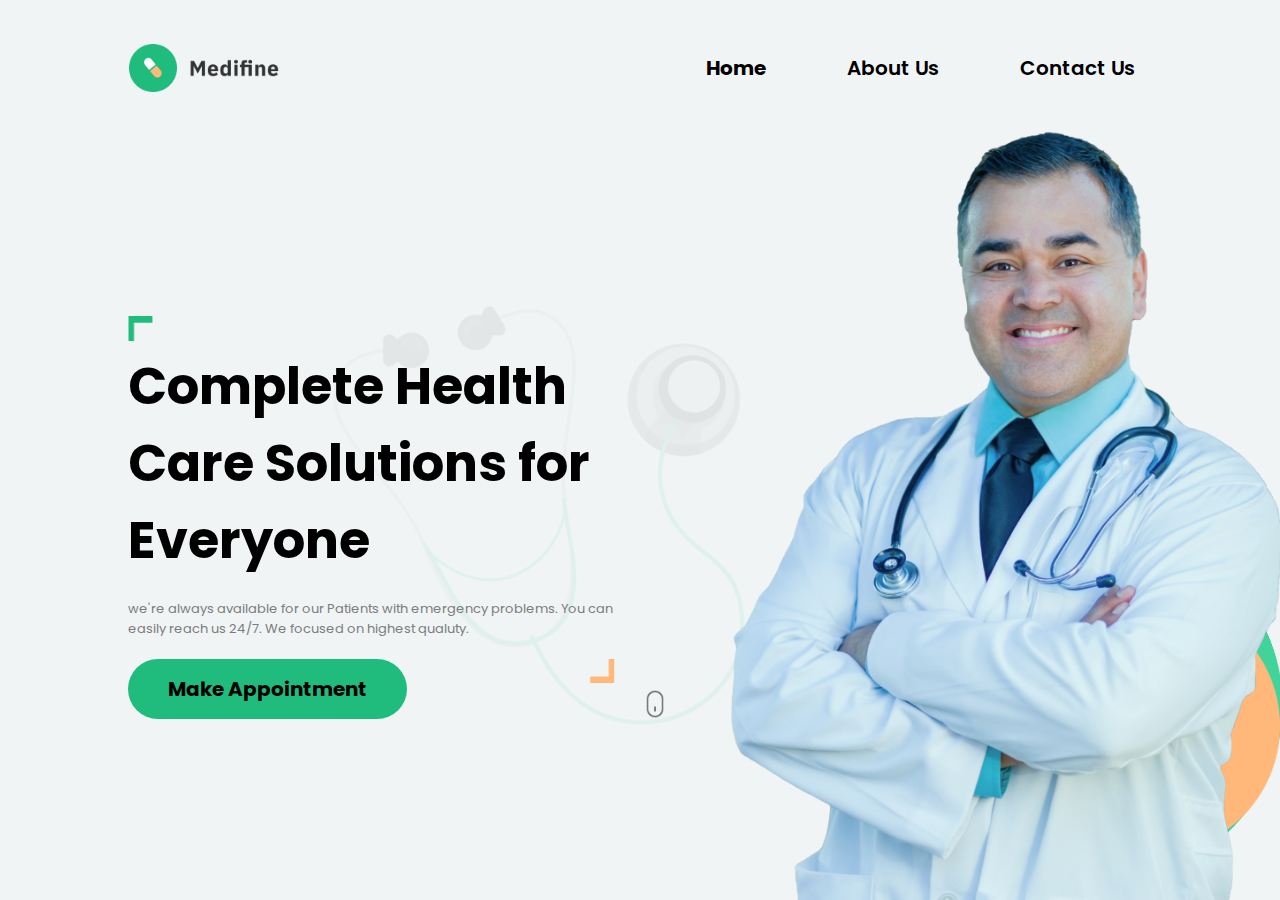
<file: 11 Feb Project/Multi page Website/Index.html>
<!DOCTYPE html>
<html lang="en">

<head>
    <meta charset="UTF-8">
    <meta http-equiv="X-UA-Compatible" content="IE=edge">
    <meta name="viewport" content="width=device-width, initial-scale=1.0">
    <title>Medifine Care</title>

    <!-- adding the goolgle font -->
    <link rel="preconnect" href="https://fonts.googleapis.com">
    <link rel="preconnect" href="https://fonts.gstatic.com" crossorigin>
    <link href="https://fonts.googleapis.com/css2?family=Poppins:wght@100;200;300;400;500;600;700;800;900&display=swap"
        rel="stylesheet">

    <!-- adding CSS file -->

    <link rel="stylesheet" href="./style.css">
</head>

<body>
    <!-- creating the navigation menu -->

    <nav>
        <img src="./Images/logo.png" alt="logo">
        <a href="/"></a>

        <ul>
            <li><a href="/">Home</a></li>
            <li><a href="./About/about.html">About Us</a></li>
            <li><a href="./Contact/contact.html">Contact Us</a></li>
        </ul>
    </nav>
    <!-- creating the main section-->
    <main>

        <!-- creating the left section  -->

        <section class="leftsection">
            <img src="./Images/topAngle.png" alt="topAngleImage" class="topangle">
            <h1>Complete Health Care Solutions for Everyone</h1>
            <p>
                we're always available for our Patients with emergency problems. You can easily reach us 24/7. We
                focused on highest qualuty.
            </p>

            <img src="./Images/bottomAngle.png" alt="bottomangle" class="bottomangle">

            <img src="./Images/stethoscope.png" alt="stethoscope" class="stethoscope">

            <button> <a href="">Make Appointment</a> </button>

            <img src="./Images/mouse.png" alt="mouse img" class="mouse">

        </section>

        <!-- creating the right section -->

        <secion class="rightsection">
            <img src="./Images/greenBox.png" alt="greenBox" class="greenbox">
            <img src="./Images/yellowBox.png" alt="yellowBox" class="yellowbox">
            <img src="./Images/doctor.png" alt="doctot-img" class="doctor">
        </secion>
    </main>
</body>
</html>
</file>
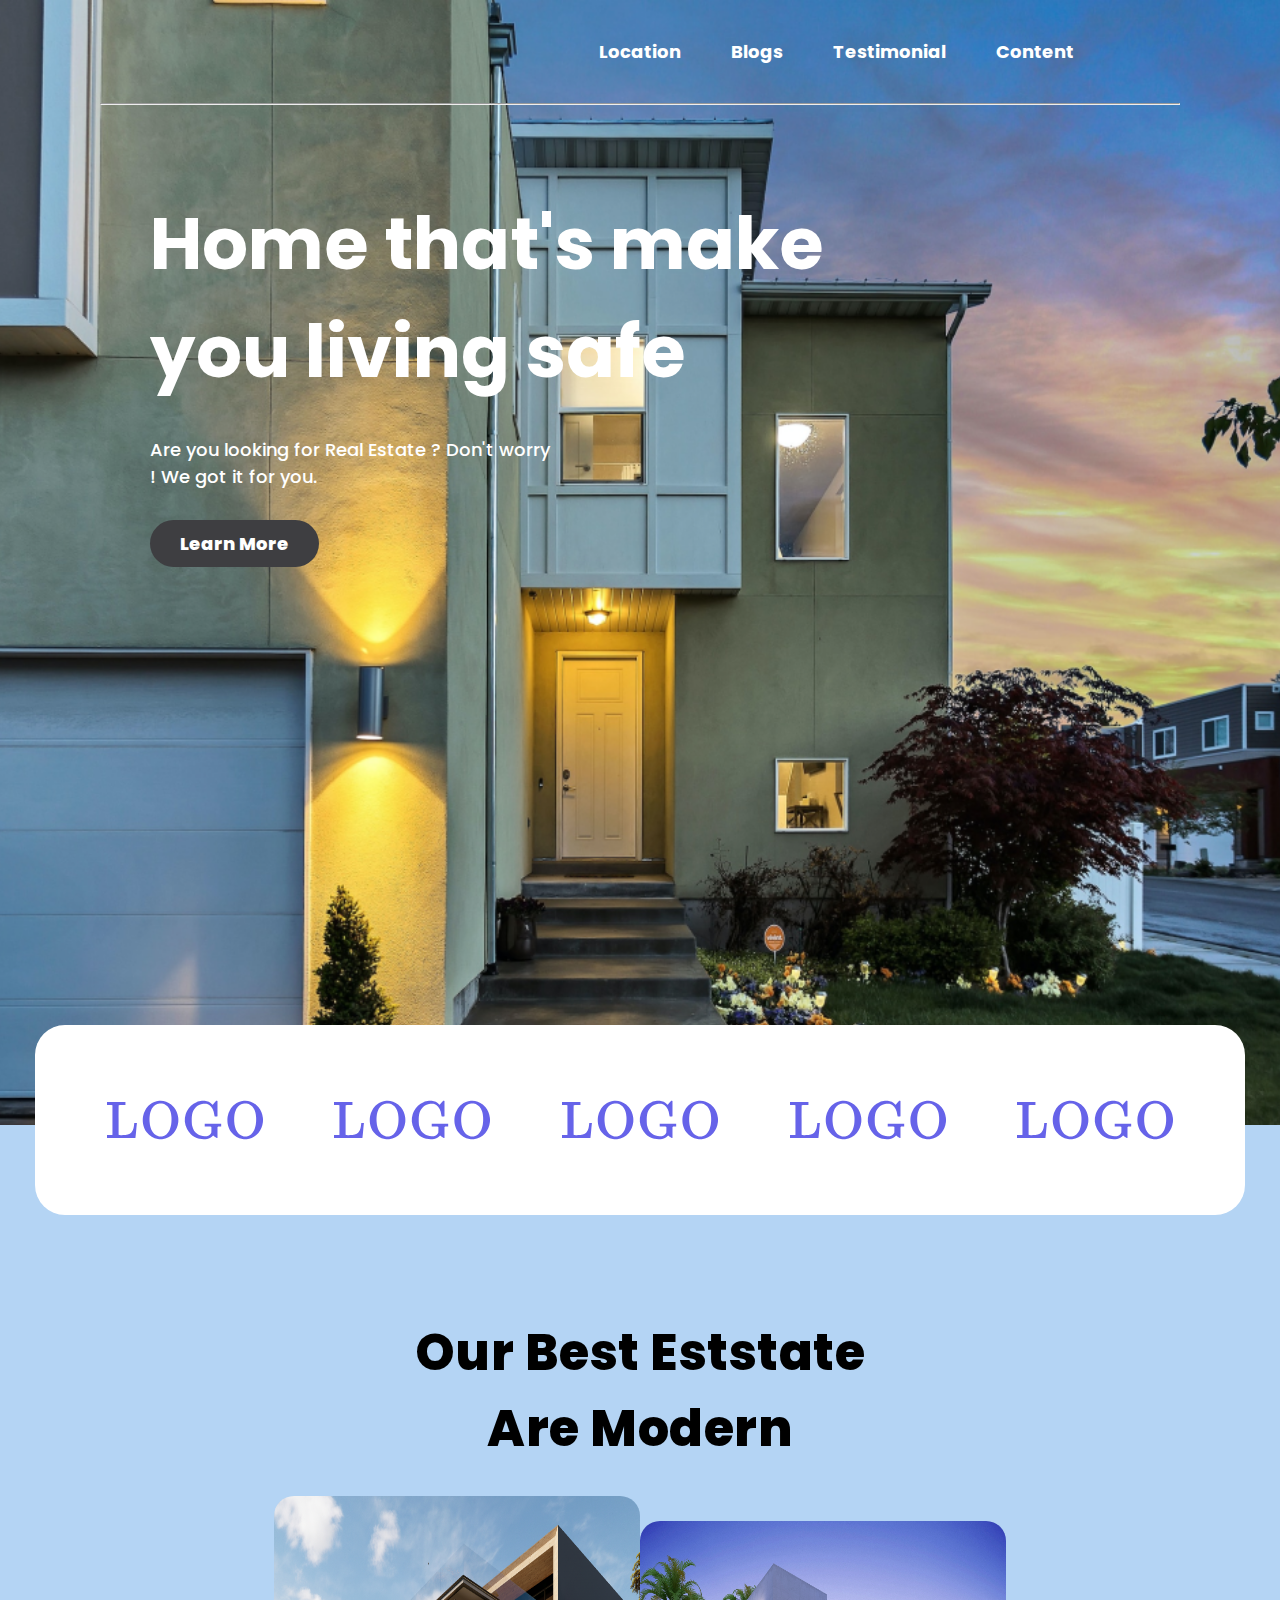
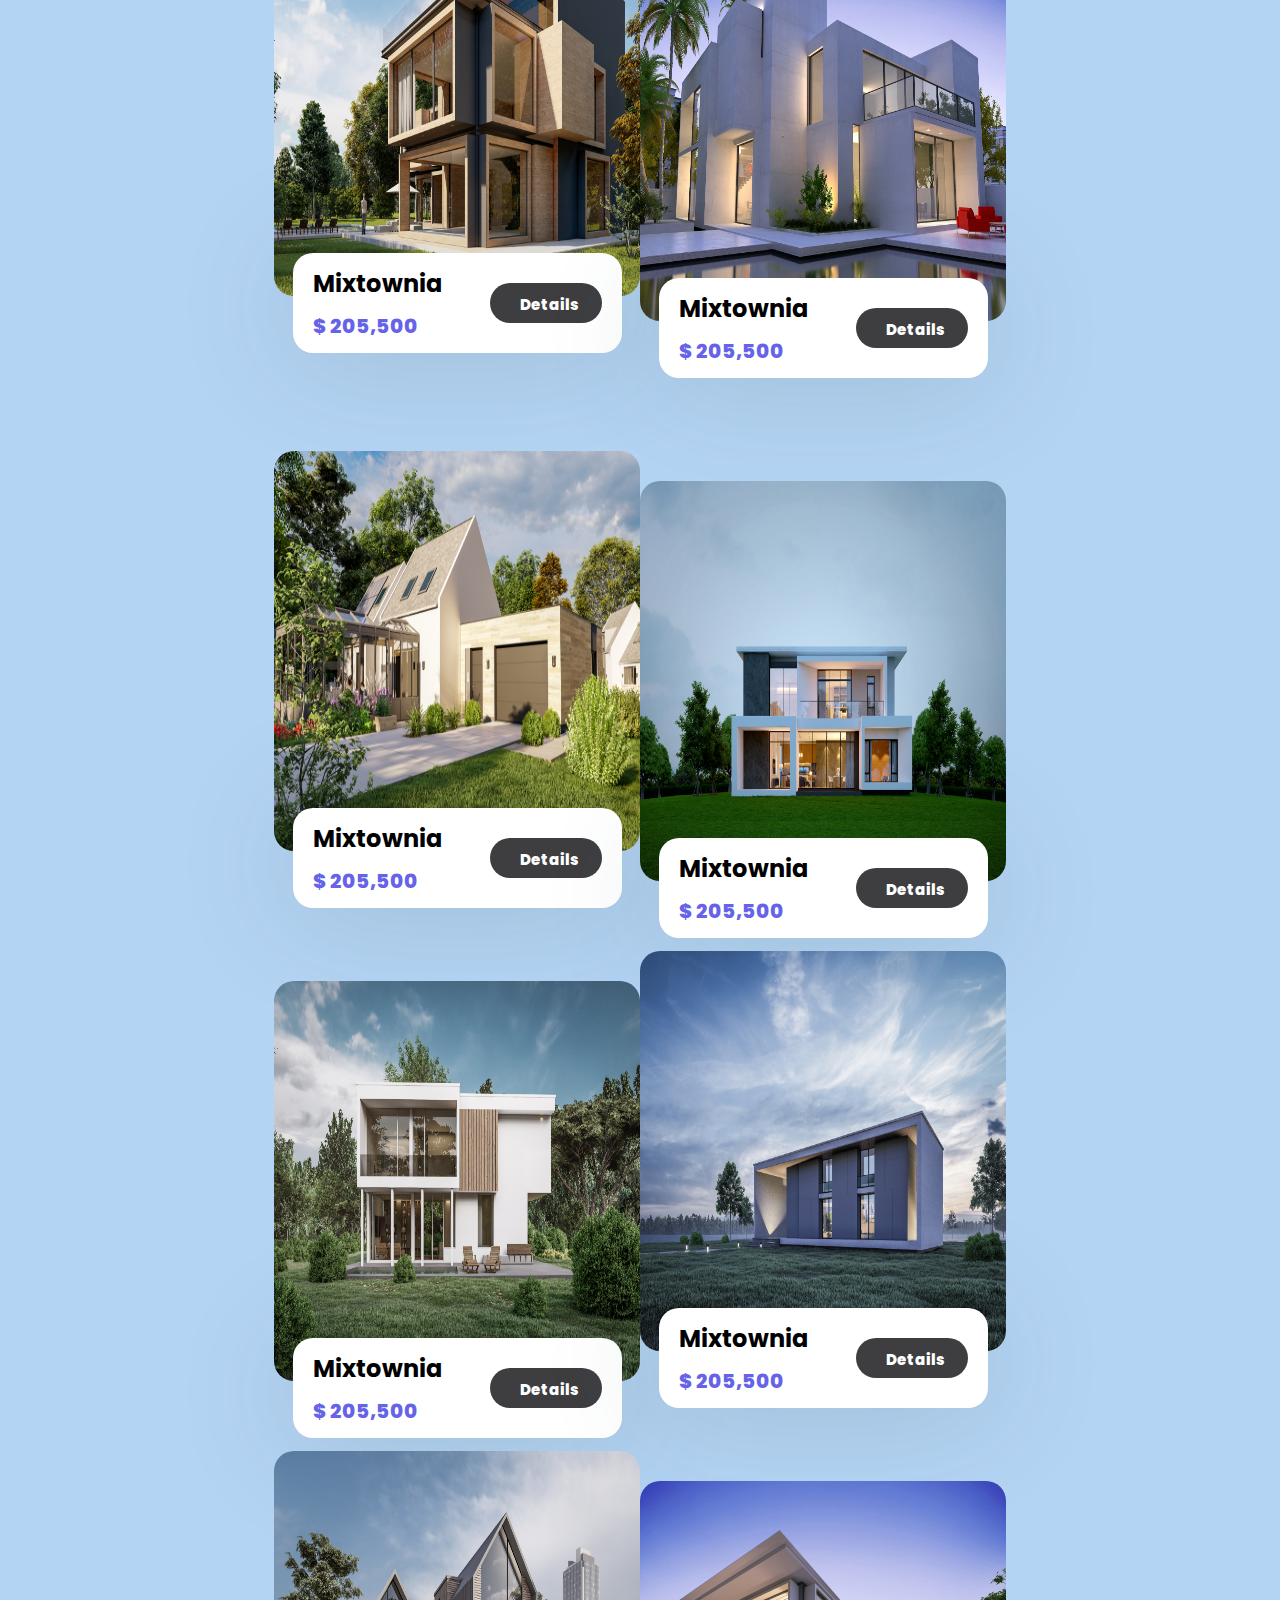
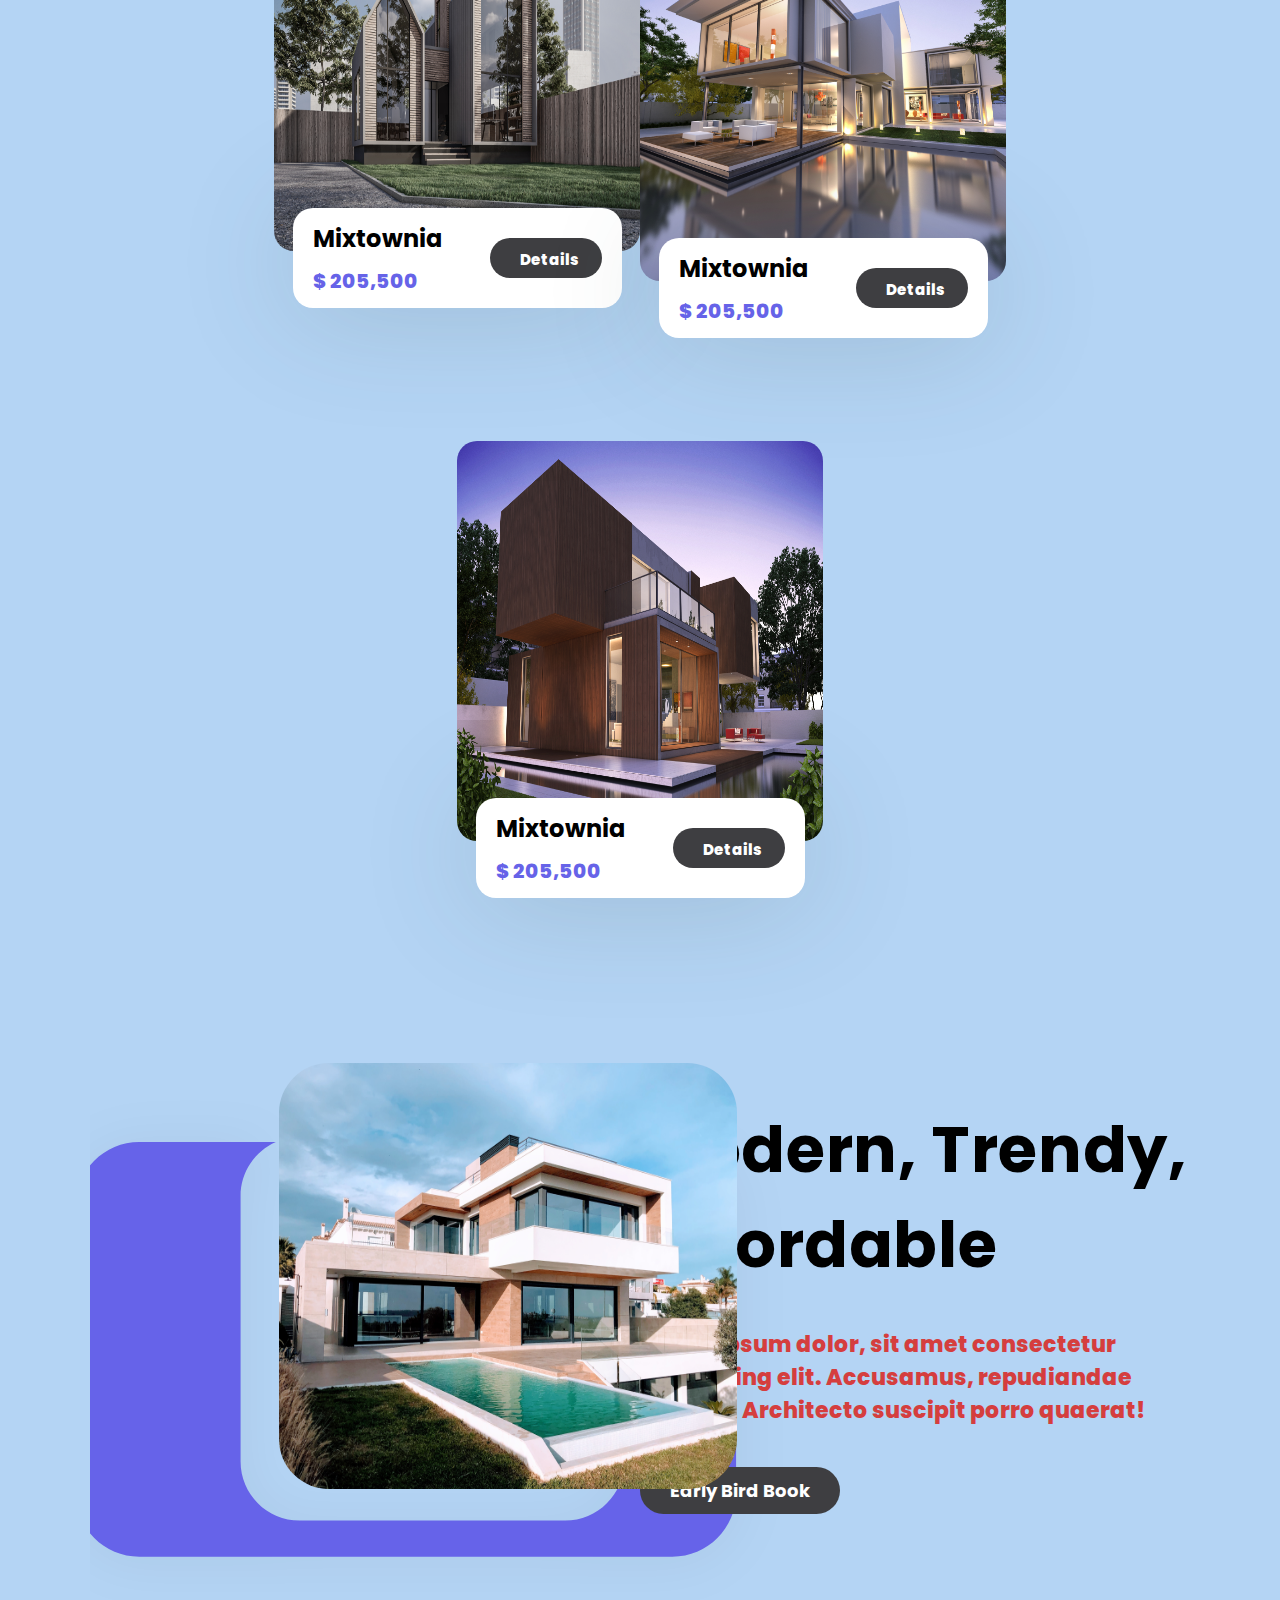
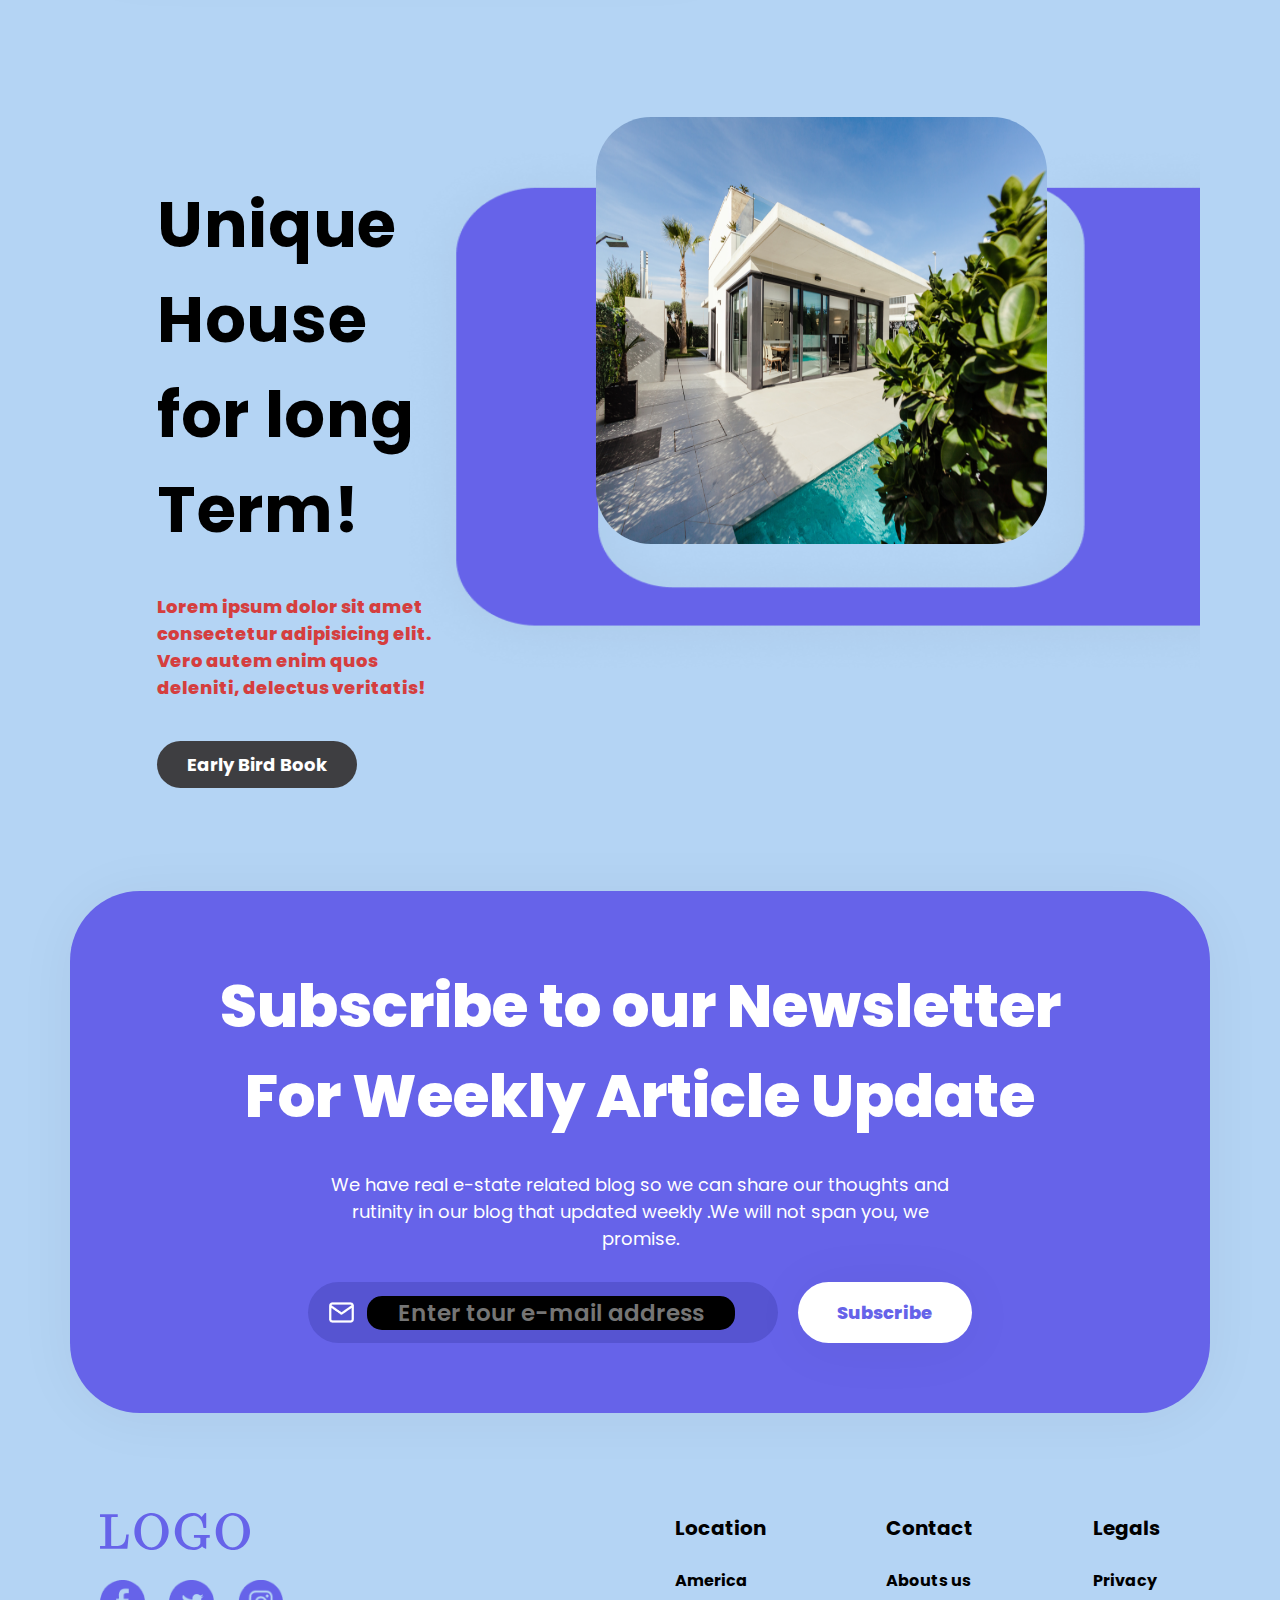
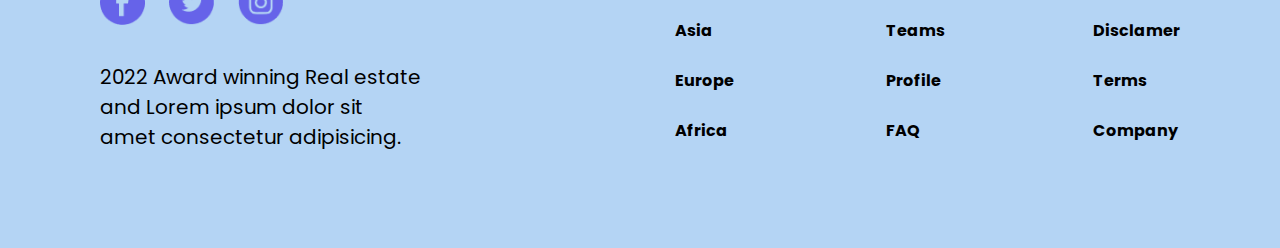
<file: 11 Feb Project/Real Estate Project 2/index.html>
<!DOCTYPE html>
<html lang="en">

<head>
    <meta charset="UTF-8">
    <meta http-equiv="X-UA-Compatible" content="IE=edge">
    <meta name="viewport" content="width=device-width, initial-scale=1.0">
    <title>Real Estate</title>

    <!-- adding font family to the code -->

    <link rel="preconnect" href="https://fonts.googleapis.com">
    <link rel="preconnect" href="https://fonts.gstatic.com" crossorigin>
    <link href="https://fonts.googleapis.com/css2?family=Poppins:wght@100;200;300;400;500;600;700;800;900&display=swap"
        rel="stylesheet">

    <!-- adding style file to the code  -->

    <link rel="stylesheet" href="./Styles/style.css">
</head>

<body>
    <header>
        <nav>
            <ul>
                <li><a href="#">Location</a></li>
                <li><a href="#">Blogs</a></li>
                <li><a href="#">Testimonial</a></li>
                <li><a href="#">Content</a></li>
            </ul>
        </nav>
        <hr>

        <div>
            <h1>
                Home that's make <br>
                you living safe
            </h1>

            <p>Are you looking for Real Estate ? Don't worry ! We got it for you. </p>

            <button>Learn More</button>
        </div>
    </header>


    <!-- Creating multiple logo section -->
    <section class="my-logos">
        <img src="./Assets/Icons/logo.png.svg" alt="named logo">
        <img src="./Assets/Icons/logo.png.svg" alt="named logo">
        <img src="./Assets/Icons/logo.png.svg" alt="named logo">
        <img src="./Assets/Icons/logo.png.svg" alt="named logo">
        <img src="./Assets/Icons/logo.png.svg" alt="named logo">
    </section>

    <!-- creating multiple section showcasing realstate properties -->

    <section class="cards-wrapper-section">
        <h1>Our Best Eststate
            <br> Are Modern
        </h1>

        <!-- creating a main div section to wrap all properties card -->

        <div class="cards-wrapper">

            <div class="card">
                <img src="./Assets/Images/cardImage1.png" alt="cardImage1">

                <!-- for displaying property details -->

                <div class="card-box">
                    <!-- displaying the price and property name -->
                    <div>
                        <h3>Mixtownia</h3>
                        <p>$ 205,500 </p>
                    </div>
                    <!-- button for more details -->

                    <button>Details</button>
                </div>
            </div>
            <div class="card">
                <img src="./Assets/Images/cardImage2.png" alt="cardImage2">

                <!-- for displaying property details -->

                <div class="card-box">
                    <!-- displaying the price and property name -->
                    <div>
                        <h3>Mixtownia</h3>
                        <p>$ 205,500 </p>
                    </div>
                    <!-- button for more details -->

                    <button>Details</button>
                </div>
            </div>
            <div class="card">
                <img src="./Assets/Images/cardImage3.png" alt="cardImage3">

                <!-- for displaying property details -->

                <div class="card-box">
                    <!-- displaying the price and property name -->
                    <div>
                        <h3>Mixtownia</h3>
                        <p>$ 205,500 </p>
                    </div>
                    <!-- button for more details -->

                    <button>Details</button>
                </div>
            </div>
            <div class="card">
                <img src="./Assets/Images/cardImage4.png" alt="cardImage4">

                <!-- for displaying property details -->

                <div class="card-box">
                    <!-- displaying the price and property name -->
                    <div>
                        <h3>Mixtownia</h3>
                        <p>$ 205,500 </p>
                    </div>
                    <!-- button for more details -->

                    <button>Details</button>
                </div>
            </div>
            <div class="card">
                <img src="./Assets/Images/cardImage5.png" alt="cardImage5">

                <!-- for displaying property details -->

                <div class="card-box">
                    <!-- displaying the price and property name -->
                    <div>
                        <h3>Mixtownia</h3>
                        <p>$ 205,500 </p>
                    </div>
                    <!-- button for more details -->

                    <button>Details</button>
                </div>
            </div>
            <div class="card">
                <img src="./Assets/Images/cardImage6.png" alt="cardImage6">

                <!-- for displaying property details -->

                <div class="card-box">
                    <!-- displaying the price and property name -->
                    <div>
                        <h3>Mixtownia</h3>
                        <p>$ 205,500 </p>
                    </div>
                    <!-- button for more details -->

                    <button>Details</button>
                </div>
            </div>
            <div class="card">
                <img src="./Assets/Images/cardImage7.png" alt="cardImage7">

                <!-- for displaying property details -->

                <div class="card-box">
                    <!-- displaying the price and property name -->
                    <div>
                        <h3>Mixtownia</h3>
                        <p>$ 205,500 </p>
                    </div>
                    <!-- button for more details -->

                    <button>Details</button>
                </div>
            </div>
            <div class="card">
                <img src="./Assets/Images/cardImage8.png" alt="cardImage8">

                <!-- for displaying property details -->

                <div class="card-box">
                    <!-- displaying the price and property name -->
                    <div>
                        <h3>Mixtownia</h3>
                        <p>$ 205,500 </p>
                    </div>
                    <!-- button for more details -->

                    <button>Details</button>
                </div>
            </div>
            <div class="card">
                <img src="./Assets/Images/cardImage9.png" alt="cardImage9">

                <!-- for displaying property details -->

                <div class="card-box">
                    <!-- displaying the price and property name -->
                    <div>
                        <h3>Mixtownia</h3>
                        <p>$ 205,500 </p>
                    </div>
                    <!-- button for more details -->

                    <button>Details</button>
                </div>
            </div>
        </div>
    </section>

    <!-- creating section for more feature  -->

    <section class="features-section first-feature-section">

        <!-- displaying th images -->

        <div>
            <img src="./Assets/Icons/featureImageBg1.svg" alt="image background">
            <img src="./Assets/Images/featuresImage1.png" alt="feature image 1">
        </div>

        <!--  for displaying the written content -->

        <div>
            <h1>Modern, Trendy, Affordable</h1>

            <p>Lorem ipsum dolor, sit amet consectetur adipisicing elit. Accusamus, repudiandae beatae? Architecto
                suscipit porro quaerat!</p>

            <button>Early Bird Book</button>
        </div>
    </section>

        <!-- section for displaying the second feature -->

        <section class="features-section second-feature-section">

            
            <!-- displaying the written content -->
            
            <div>
                <h1>Unique House for long Term!</h1>
                <p>Lorem ipsum dolor sit amet consectetur adipisicing elit. Vero autem enim quos deleniti, delectus veritatis!</p>
                
            <button>Early Bird Book</button>
        </div>

        <!-- displaying the images  -->

        <div>
            <img src="./Assets/Icons/featureImageBg2.png" alt="image background">
            <img src="./Assets/Images/featuresImage2.png" alt="feature image 2">
        </div>
    </section>

    <!-- section for crating the newsletter -->

    <section class="newsletter">
        <h1>Subscribe to our Newsletter <br>
            For Weekly Article Update</h1>
        <p>
            We have real e-state related blog so we can
            share our thoughts and rutinity in our blog that updated weekly .We will not span you, we promise.
        </p>

        <!-- for taking users email -->

        <form>
            <div>
                <img src="./Assets/Icons/mail.png" alt="mail">
                <input type="text" placeholder="Enter tour e-mail address">
            </div>
            <button>Subscribe</button>
        </form>
    </section>

    <!-- creating the fotter area -->

    <footer>
        <div>
            <img src="./Assets/Icons/logo.png.svg" alt="logo">

            <!-- social media icons -->

            <div>
                <img src="./Assets/Icons/facebook.png" alt="facebook icon">
                <img src="./Assets/Icons/twitter.png" alt="twitter icon">
                <img src="./Assets/Icons/instagram.png" alt="instagram icon">
            </div>

            <p>
                2022 Award winning Real estate and Lorem ipsum dolor sit amet consectetur adipisicing.
            </p>
        </div>

        <!-- for all different pages links -->

        <div class="footer-links">
            <div class="footer-links-content">
                <ul>
                    <li><a href="#"></a>Location</li>
                    <li><a href="#"></a>America</li>
                    <li><a href="#"></a>Asia</li>
                    <li><a href="#"></a>Europe</li>
                    <li><a href="#"></a>Africa</li>
                </ul>
            </div>

            <div class="footer-links-content">
                <ul>
                    <li><a href="#"></a>Contact</li>
                    <li><a href="#"></a>Abouts us</li>
                    <li><a href="#"></a>Teams</li>
                    <li><a href="#"></a>Profile</li>
                    <li><a href="#"></a>FAQ</li>
                </ul>
            </div>

            <div class="footer-links-content">
                <ul>
                    <li><a href="#"></a>Legals</li>
                    <li><a href="#"></a>Privacy</li>
                    <li><a href="#"></a>Disclamer</li>
                    <li><a href="#"></a>Terms</li>
                    <li><a href="#"></a>Company</li>
                </ul>
            </div>
        </div>
    </footer>
</body>
</html>
</file>
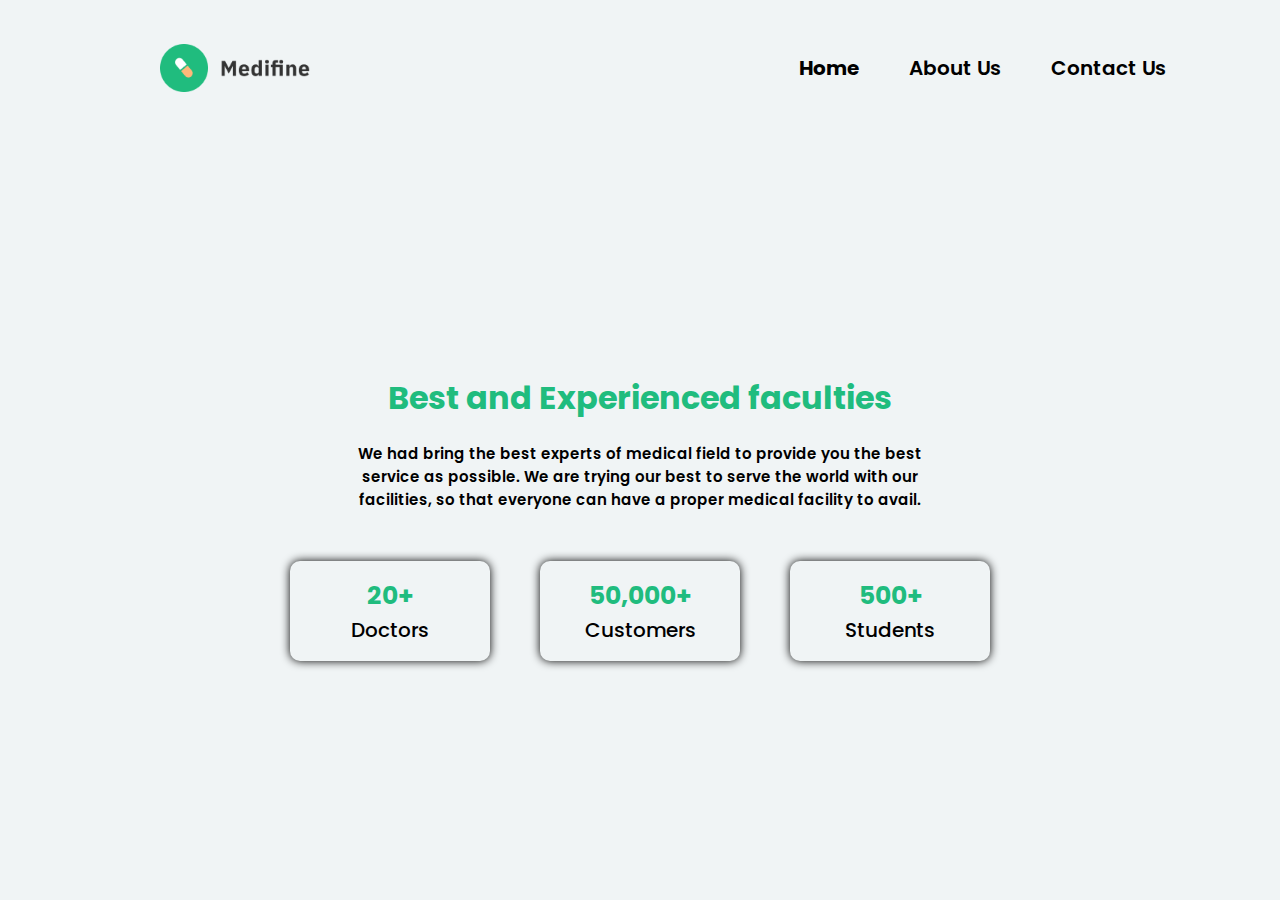
<file: 11 Feb Project/Multi page Website/About/about.html>
<!DOCTYPE html>
<html lang="en">
<head>
    <meta charset="UTF-8">
    <meta http-equiv="X-UA-Compatible" content="IE=edge">
    <meta name="viewport" content="width=device-width, initial-scale=1.0">
    <title>Medifine Care</title>
    <!-- adding google fonts -->

    <link rel="preconnect" href="https://fonts.googleapis.com">
<link rel="preconnect" href="https://fonts.gstatic.com" crossorigin>
<link href="https://fonts.googleapis.com/css2?family=Poppins:wght@100;200;300;400;500;600;700;800;900&display=swap" rel="stylesheet">


<!-- adding CSS file -->

<link rel="stylesheet" href="./about.css">
</head>
<body>

    <!-- creating the navigation menu -->

    <nav>
        <img src="./logo.png" alt="logo">
        

        <ul>
            <li><a href="/Index.html">Home</a></li>
            <li><a href="./about.html">About Us</a></li>
            <li><a href="/Contact/contact.html">Contact Us</a></li>
        </ul>
    </nav>

    <!-- creating th main section -->
    <main>
        <!-- adding some information about hsotipal -->

        <div class="hospitaldescription">
            <h1>Best and Experienced faculties</h1>
            <p>
                We had bring the best experts of medical field to provide you the 
                best service as possible. We are trying our best to serve the world with
                our facilities, so that everyone can have a proper medical facility to
                avail.
            </p>
        </div>

        <!-- some of the achievement  by hospital-->

        <div class="achievement">
            <div class="achievementcard">
                <span>20+</span>
                <p>Doctors</p>
            </div>

            <div class="achievementcard">
                <span>50,000+</span>
                <p>Customers</p>
            </div>
            <div class="achievementcard">
                <span>500+</span>
                <p>Students</p>
            </div>
        </div>
    </main>   
</body>
</html>
</file>
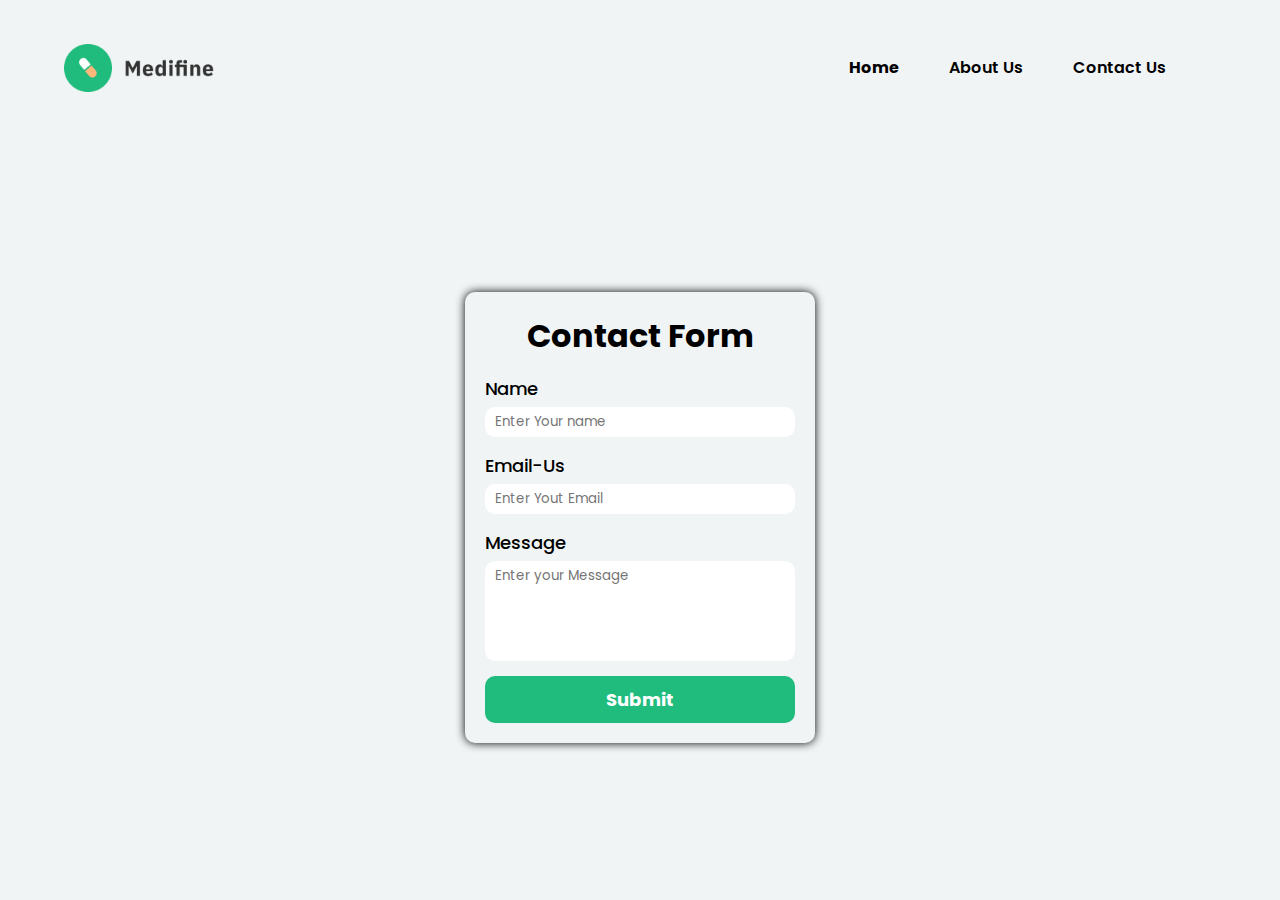
<file: 11 Feb Project/Multi page Website/Contact/contact.html>
<!DOCTYPE html>
<html lang="en">
<head>
    <meta charset="UTF-8">
    <meta http-equiv="X-UA-Compatible" content="IE=edge">
    <meta name="viewport" content="width=device-width, initial-scale=1.0">
    <title>Medifine Care</title>


    <!-- adding css file -->

    <link rel="stylesheet" href="./contact.css">

    <!-- adding the font style -->

    <link rel="preconnect" href="https://fonts.googleapis.com">
<link rel="preconnect" href="https://fonts.gstatic.com" crossorigin>
<link href="https://fonts.googleapis.com/css2?family=Poppins:wght@100;200;300;400;500;600;700;800;900&display=swap" rel="stylesheet">
</head>
<body>
    <!-- creating the navigation menu -->

    <nav>
        <img src="./logo.png" alt=" logo ">
        <a href="/"></a>
        <ul>
            <li><a href="/Index.html">Home</a></li>
            <li><a href="/About/about.html">About Us</a></li>
            <li><a href="./contact.html">Contact Us</a></li>
        </ul>
    </nav>

    <!-- creating the main section -->

    <main>

        <!-- creating the contact form -->

        <form>
            <h1>Contact Form </h1>

            <div>
                <label >Name</label>
                <input type="text" placeholder="Enter Your name">
            </div>

            <div>
                <label >Email-Us</label>
                <input type="text" placeholder="Enter Yout Email">
            </div>
            <div>
                <label>Message</label>
                <textarea placeholder="Enter your Message"></textarea>
            </div>
            <button>Submit</button>
        </form>
    </main>
</body>
</html>
</file>
<file: 11 Feb Project/Multi page Website/style.css>
/* making the css default */

* {
    margin: 0;
    padding: 0;
    outline: 0;
    box-sizing: border-box;
    font-family: 'Poppins', sans-serif;

}

body {
    max-width: 1440px;
    background-color: #f0f4f5;
    margin: auto;
    overflow: hidden;
}

/* desigining the nav baar */

nav {
    height: 15vh;
    display: flex;
    align-items: center;
    justify-content: space-between;
    padding: 0 5%;
}

/* designing the logo */

nav img {
    width: 150px;
    margin-left: 65px;
}

/* designing the menu links */

nav ul {
    display: flex;
    align-items: center;
}

nav ul li {
    list-style: none;
    margin-right: 81px;
    font-weight: 600;
   font-size: 20px;
}

nav ul li:first-child {
    font-weight: 700;
    color: #20bc7e;
}

a {
    text-decoration: none;
    color: black;
}

/* designing the main setion */

main {
    display: flex;
    align-items: center;
    justify-content: center;
    height: 85vh;

}

main section {
    width: 40%;
}

.leftsection{
    margin-left: -40%;
    position: relative;
}

.topangle{
    width: 25px;


}

.leftsection h1{
    
    font-size: 51px;
}

.leftsection p {

    color: #7c7c7c;
    font-size: 13px;
    margin: 20px 0;
}

.bottomangle {
    width: 25px;
    position: absolute;
    right: 25px;


}

.stethoscope {
    position: absolute;
    width: 92%;
    top: -35px;
    right: -140px;
    z-index: -1;

}

.mouse {
    position: absolute;
    right: -30px;
    bottom: 0;
    width: 30px;
}

.leftsection button {
    color: white;
    border: none;
    padding: 15px 40px;
    border-radius: 40px;
    background-color: #20bc7e;
    font-size: 20px;
    font-weight: 700;
}

/* designing the right section */

.greenbox , 
.yellowbox {
    position: absolute;
    right: 0;
}

.greenbox {
    width: 27%;
    bottom: 20px;
}

.yellowbox {
    width: 20%;
    bottom: 46px;

}

.doctor {
    position: absolute;
    right: 0;
    bottom: 0;
    height:90%;
}
</file>
<file: 11 Feb Project/Real Estate Project 2/Styles/style.css>
*{
    margin: 0;
    padding: 0;
    box-sizing: border-box;
    font-family: 'Poppins', sans-serif;
    background-color: transparent;
}



/* removing default CSS */

li{
    list-style: none;
    font-weight: 700;
}

a{
    text-decoration: none;
}


/* creating custom design for button */

button{
    background-color: #3e3e41;
    border: none;
    border-radius: 30px;
    padding: 10px 30px;
    color: white;
    font-weight: 800;
    font-size: 18px;
}

body {
    background-color: #b4d4f4;
}

header{
    background-image:
     /* linear-gradient(rgba (0 , 0, 0, 0.5) ,
    rgba (0,0,0,0.5)), */
     url(./mainBackground.png);
    background-position: center;
    background-repeat: no-repeat;
    background-size:cover;
    height: 125vh;
    position: relative;
}

/* desigining navigation  menu*/
nav{
    display: flex;
    align-items: center;
    justify-content: center;
    padding: 25px 0;
    justify-content: flex-end;
    padding: 38px 156px;
}

nav img{
    height: 45px;
    width: 120px;
}

nav ul{
    display: flex;
    align-items: center;
}

nav ul li a{
    color: white;
    margin-right: 50px;
    font-size: 18px;
}

hr{
    margin: 0 100px;
}

/* displaying div inside the header */

header div {
    color: white;
    margin-left: 150px;
    margin-top: 85px;
}

header div h1{
    font-size: 72px;
    margin-bottom: 30px;
}

header div p{
    font-size: 18px;
    margin-bottom: 30px;
    font-weight: 500;
    width: 410px;
}
/* designing the multple logos page */

.my-logos{
    display: flex;
    justify-content: space-evenly;
    background-color: #fff;
    margin: 0 35px;
    height: 190px;
    align-items: center;
    border-radius: 30px;
    position: relative;
    bottom: 100px;
}

.my-logos img{
    width: 156px;
    height: 58px;
}

/* designing the wrpper section of the cards */

.cards-wrapper-section h1{
    font-weight: 800;
    font-size: 50px;
    text-align: center;
    letter-spacing: 0.01em;
}

.cards-wrapper{
    display: flex;
    flex-wrap: wrap;
    align-items: center;
    justify-content: center;
    margin-top: 50px;
    position: relative;
    margin: 4px 226px;
}

/* desiging the card image */

.card{
    flex-basis: 28%;
    display: flex;
    flex-direction: column;
    align-items: center;
    justify-content: center;
    position: relative;
}

/* giving different margin top value to position card */

.cards-wrapper div:nth-child(2){
    margin-top: 50px;
}
.cards-wrapper div:nth-child(3){
    margin-top: 100px;
}
.cards-wrapper div:nth-child(4){
    margin-top: 160px;
}
.cards-wrapper div:nth-child(5){
    margin-top: 100px;
}
.cards-wrapper div:nth-child(6){
    margin-top: 40px;
}
.cards-wrapper div:nth-child(7){
    margin-top: 40px;
}
.cards-wrapper div:nth-child(8){
    margin-top: 100px;
}
.cards-wrapper div:nth-child(9){
    margin-top: 160px;
}

.card img{
    width: 366px;
    height: 400px;
    border-radius: 20px;
}

/* designing the card box */

.card-box{
    width: 329px;
    height: 100px;
    border-radius: 20px;
    background-color: #ffffff;
    box-shadow: 0px 4px 120px rgba(58 , 86 , 78 , 0.2);
    position: absolute;
    bottom: -57px;
    padding: 15px 20px;
    display: flex;
    align-items: center;
    justify-content: space-between;
}

.card-box button{
    font-weight: 800;
    font-size: 15px;
    width: 112px;
    height: 40px;
}

.card-box div h3{
    font-weight: 700;
    font-size: 24px;
    margin-bottom: 10px;



}

.card-box div p{
    font-weight: 800;
    font-size: 20px;
    color: #6663e8;
    text-shadow: 0px 4px 60px rgba(0,0,0,0.05) ;
}

/* desigining the feature section of the website */

.features-section{
    display: flex;
    align-items: center;
    justify-content: center;
    margin-top: 250px;
}

.features-section div{
    width: 60%;
}

.first-feature-section div p{
    font-size: 22px;
    
}
.first-feature-section div:first-child img:first-child {
    position: absolute;
    left: 90px;
    z-index: -1;
    width: 760px;
    height: 524px;

}


.features-section div:first-child img:last-child{
    position: relative;
    width: 458px;
    height: 426px;
    border-radius: 50px;
    bottom: 28px;
    left: 279px;
}

/* displaying the second div of the feature box */

.features-section h1{
    font-weight: 700;
    font-size: 64px;
    letter-spacing: 0.01em;
    margin-bottom: 36px;
}

.features-section p{
    font-weight: 800;
    font-size: 18px;
    color: #d53e3e;
    margin-bottom: 40px;
    max-width: 88%;
}

.features-section button {
    font-weight: 700;
}

/* designing the second  feature section*/

.second-feature-section{
    display: flex;
    align-items: center;
    justify-content: center;
}

.second-feature-section div{
    width: 50%;

}
.second-feature-section div:last-child{
    position: relative;

}

.second-feature-section div:last-child img:first-child{
    position: absolute;
    right: 80px;
    width: 813px;
    height: 553px;
    bottom: -204px;
}
.second-feature-section div:last-child img:last-child {

    position: absolute;
    width: 451px;
    height: 427px;
    border-radius: 55px;
    right: 233px;
    bottom: -61px;
}

.second-feature-section div:first-child{
    padding: 3px  157px;

}

.second-feature-section div:first-child h1{
    width: 90%;
}

/* designing the newsletter section */

.newsletter{
    margin: 100px 70px ;
    background-color: #6663e9;
    box-shadow: 0px 4px 60px rgba(0,0,0,0.05);
    border-radius: 70px;
    display: flex;
    flex-direction: column;
    align-items: center;
    justify-content: center;
    gap: 30px;
    padding: 70px 0;
    color: #ffffff;
    text-align: center;
}

.newsletter h1{

    font-weight: 800;
    font-size: 60px;

}

.newsletter p{

    font-weight: 400;
    font-size: 18px;
    width: 55%;

}

/* designing the form */

.newsletter form{
    display: flex;
    align-items: center;
    gap: 20px;
}

.newsletter form div {
    display: flex;
    align-items: center;
    gap: 12px;
    background: #5654d1;
    border-radius: 40px;
    width: 470px;
    height: 61px;
    padding: 0 20px;
}

.newsletter form input {
    background-color: black;
    border: none;
    border-radius: 15px;
    font-size: 23px;
    text-align: center;
    display: flex;
    width: 368px;
    font-weight: 600;
    color: white;
}

.newsletter form button {
    background-color: #fff;
    box-shadow: 0px 4px 60px rgba(0,0,0,0.05);
    border-radius: 40px;
    width: 174px;
    height: 61px;
    color: #6663e9;

}

/* designing the footer area */

footer {
    display: flex;
    align-items: flex-start;
    margin: 0 100px;
    justify-content: space-between;
    margin-bottom: 80px;
}

footer div:first-child{
    display: flex;
    flex-direction: column;
    gap: 30px;
}

footer div:first-child img{
    width: 150px;

}

footer div:first-child div img {
    width: 45px;
    height: 45px;
    margin-right: 20px;
}

footer div:first-child p{
    width: 323px;
    font-weight: 400;
    font-size: 20px;

}

/* designing the footer links */

.footer-links {
    display: flex;
    align-items: flex-start;
    justify-content: space-between;
    gap: 120px;
}

.footer-links-content{

    display: flex;
    flex-direction: column;
}

.footer-links-content ul li a{
    color: black;
}

.footer-links-content ul li:first-child{
    font-weight: 700;
    font-size: 20px;

}

.footer-links-content ul li{
    margin-bottom: 25px;

}
</file>
<file: 11 Feb Project/Multi page Website/About/about.css>
/* MAKING CSS DEFAULT
 */
 *{
    margin: 0;
    padding: 0;
    outline: 0;
    box-sizing: border-box;
    font-family: 'Poppins', sans-serif;

 }

 body {
    max-width: 1440px;
    background-color: #f0f4f5;
    overflow: hidden;
    margin: auto;
 }

 /* designing the navigation menu */

 nav {
    height: 15vh;
    display: flex;
    align-items: center;
    justify-content: center;
    padding: 0 5%;
 }

 /* designing the  logo*/

 nav img {
    width: 150px;
    margin: auto;
    margin-left: 96px;
 }

 /* designing the navigaion menu links */

 nav  ul {
    display: flex;
    align-items: center;
 }

 nav ul li {
    list-style: none;
    margin-right: 50px;
    font-weight: 600;
    font-size: 20px;
 }

 nav ul li:first-child {
    font-weight: 700;
    color: #20bc7e;
 }

 a {
    text-decoration: none;
    color: black;
 }

 /* designing the main section */

 main {
    height: 85vh;
    display: flex;
    flex-direction: column;
    align-items: center;
    justify-content: center;
    padding:  0 5%;
 }

 .hospitaldescription{

    width: 50%;
    text-align: center;

 }

 .hospitaldescription h1 {
    margin-bottom: 20px;
    color: #20bc7e;
 }

 .hospitaldescription p {
    font-size: 15px;
    font-weight: 600;
 }

 /* designing the achievementt card */

 .achievement {
    display: flex;
    align-items: center;
    gap: 50px ;
    margin-top: 50px;
 }

 .achievementcard {
    display: flex;
    align-items: center;
    justify-content: center;
    flex-direction: column;
    width: 200px;
    height: 100px;
    border-radius: 10px;
    box-shadow: 0 0 10px black;
  
 }

 .achievementcard p {
    font-size: 20px;
    font-weight: 500;
 }

 .achievementcard span {
    font-size: 25px;
    font-weight: 700;
    color: #20bc7e;
 }
</file>
<file: 11 Feb Project/Multi page Website/Contact/contact.css>
/* reseting the css */

* {
    margin: 0;
    padding: 0 ;
    outline: 0;
    box-sizing: border-box;
    font-family: 'Poppins', sans-serif;
}

body {
    max-width: 1440px;
    background-color: #f0f4f5;
    overflow: hidden;
    margin: auto;
}

/* designing the navigation section */

nav {
    height: 15vh;
    display: flex;
    align-items: center;
    justify-content: space-between;
    padding: 0 5%;
}

/* desiginig the logo  */

nav img {
    width: 150px ;
}

/* designing the menu lnks */

nav ul {
    display: flex;
    align-items: center;
}


nav ul li {
    list-style: none ;
    margin-right :50px;
    font-weight: 600;

}

nav ul li:first-child {
    font-weight: 700;
    color: #20bc7e;
}

a {
    text-decoration: none;
    color: black;
}

/* designing the main section */

main {

    height: 85vh ;
    display: flex;
    align-items: center;
    justify-content: center;
}

form {
    width: 350px;
    box-shadow: 0 0 10px black;
    border-radius: 10px;
    padding: 20px ;
    display: flex;
    flex-direction: column;
    gap: 15px;
}

form h1 {
    text-align: center;
}

form div {
    display: flex;
    flex-direction: column;

}
form div label {
    font-size: 18px;
    font-weight: 500;
    margin-bottom: 5px;
} 

form div input {
    border: transparent;
    border-radius: 10px;
    padding: 5px 10px ;
}

form div textarea {
    resize: none ;
    height: 100px;
    border: transparent;
    border-radius: 10px;
    padding:  5px 10px ;
}

form button {
    border: transparent;
    border-radius: 10px;
    background-color: #20bc7e;
    color: white;
    font-size: 18px;
    font-weight: bold;
    padding: 10px;
    cursor: pointer;
}
</file>
